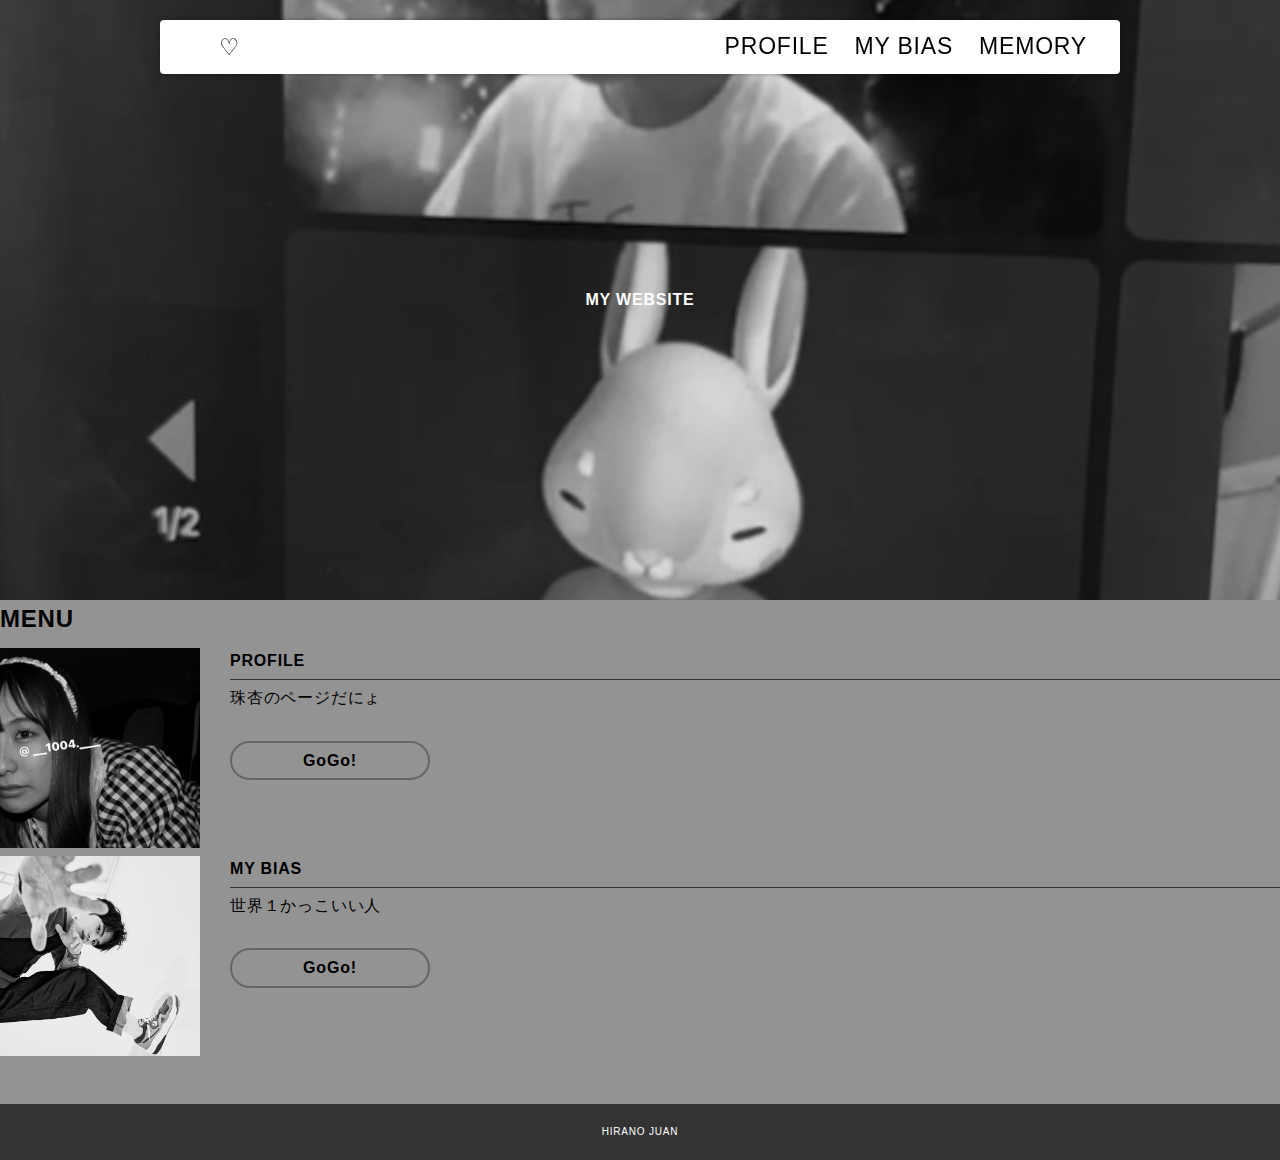
<file: index.html>
<!DOCTYPE html>
<html lang="ja">
  <head>
    <meta charset="UTF-8" />
    <meta http-equiv="X-UA-Compatible" content="IE=edge" />
    <meta name="viewport" content="width=device-width, initial-scale=1.0" />
    <link rel="stylesheet" href="./css/style.css" />

    <!-- cdnからjquery読み込み -->
    <script
      src="https://code.jquery.com/jquery-3.6.0.js"
      integrity="sha256-H+K7U5CnXl1h5ywQfKtSj8PCmoN9aaq30gDh27Xc0jk="
      crossorigin="anonymous"
    ></script>
    
    <script src="./js/main.js"></script>
    <title>トップページ</title>
  </head>
  <body>
    <header>
      <div class="inner">
        <div id="menu_btn"></div>
        <p id="header_logo">
          <a href="./index.html"><img src="./images/logo.svg" alt="" /></a>
        </p>
        <ul id="global_menu">
          <li><a href="./profile.html">PROFILE</a></li>
          <li><a href="./works.html">MY BIAS</a></li>
          <li><a href="./slide.html">MEMORY</a></li>
              </div>
    </header>

    <div class="top_eye_catch">MY WEBSITE</div>



      <section class="sec">
        <h2>MENU</h2>
        <div class="link_menu">
          <div class="each_link">
            <div class="link_pic">
              <img src="./images/珠杏白黒.jpg" />
            </div>
            <div class="link_txt">
              <p class="link_title">PROFILE</p>
              <div>
                珠杏のページだにょ
              </div>
              <a class="link_btn" href="./profile.html">GoGo!</a>
            </div>
          </div>

          <div class="each_link">
            <div class="link_pic">
              <img src="./images/岡健.jpg" />
            </div>
            <div class="link_txt">
              <p class="link_title">MY BIAS</p>
              <div>
                世界１かっこいい人
              </div>
              <a class="link_btn" href="./works.html">GoGo!</a>
            </div>
          </div>
        </div>
      </section>
    </div>

    <footer>HIRANO JUAN</footer>
  </body>
</html>
</file>
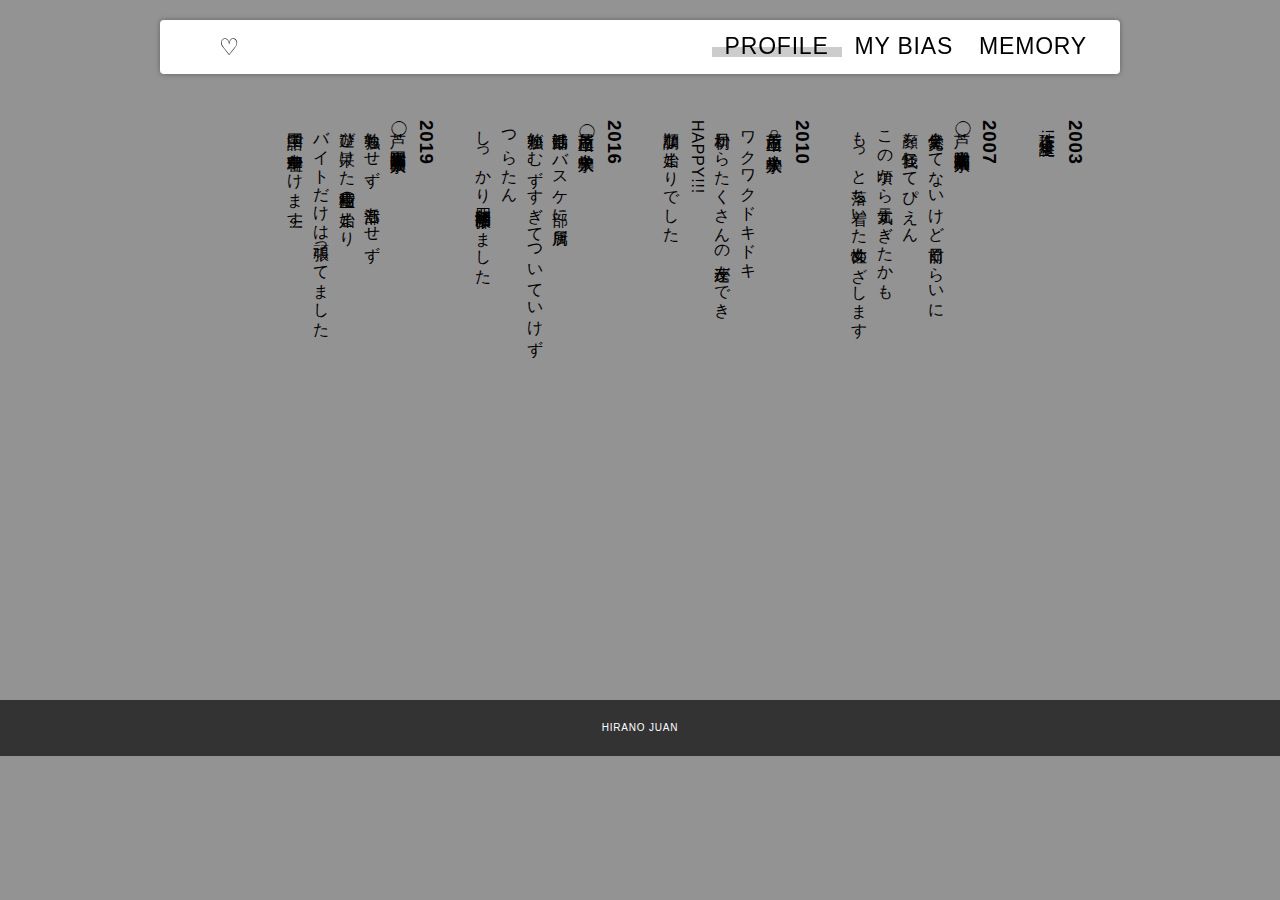
<file: profile.html>
<!DOCTYPE html>
<html lang="ja">
  <head>
    <meta charset="UTF-8" />
    <meta http-equiv="X-UA-Compatible" content="IE=edge" />
    <meta name="viewport" content="width=device-width, initial-scale=1.0" />
    <link rel="stylesheet" href="./css/style.css" />

    <!-- cdnからjquery読み込み -->
    <script
      src="https://code.jquery.com/jquery-3.6.0.js"
      integrity="sha256-H+K7U5CnXl1h5ywQfKtSj8PCmoN9aaq30gDh27Xc0jk="
      crossorigin="anonymous"
    ></script>
    <script src="./js/main.js"></script>
    <title>プロフィールページ</title>
  </head>
  <body class="contents_page">
    <header>
      <div class="inner">
        <div id="menu_btn"></div>
        <p id="header_logo">
          <a href="./index.html"><img src="./images/logo.svg" alt="" /></a>
        </p>
        <ul id="global_menu">
          <li class="current"><a href="./profile.html">PROFILE</a></li>
          <li><a href="./works.html">MY BIAS</a></li>
          <li><a href="./slide.html">MEMORY</a></li>
        </ul>
      </div>
    </header>

    <div class="contents">
      <section>
        <div class="profile_container">
          <h3>2003</h3>
          <div>珠杏 爆誕生!!! </div>
          <h3>2007</h3>
          <div>
            芦◯大学附属幼稚園入学 <br> 全然覚えてないけど前日ぐらいに <br> 顔を怪我してぴえん <br> この頃から元気すぎたかも <br> もっと落ち着いた女性めざします
          </div>
          <h3>2010</h3>
          <div>
            芦屋市立山○小学校入学 <br> ワクワクドキドキ <br> 初日からたくさんの友達ができ <br> HAPPY!!! <br> 順調な始まりでした 
          </div>
          <h3>2016</h3>
          <div>
            芦屋市立山◯中学校入学 <br> 部活動はバスケ部に所属 <br> 勉強がむずすぎてついていけず <br> つらたん <br>しっかり四年間部活頑張りました 
          </div>
          <h3>2019</h3>
          <div>
            芦◯学園附属高等学校入学<br> 勉強もせず、部活もせず<br> 遊び呆けた高校生活の始まり<br> バイトだけは頑張ってました<br> 中国語で中華料理かけます!!
          </div>
        </div>
      </section>
    </div>

    <footer> HIRANO JUAN </footer>
  </body>
</html>
</file>
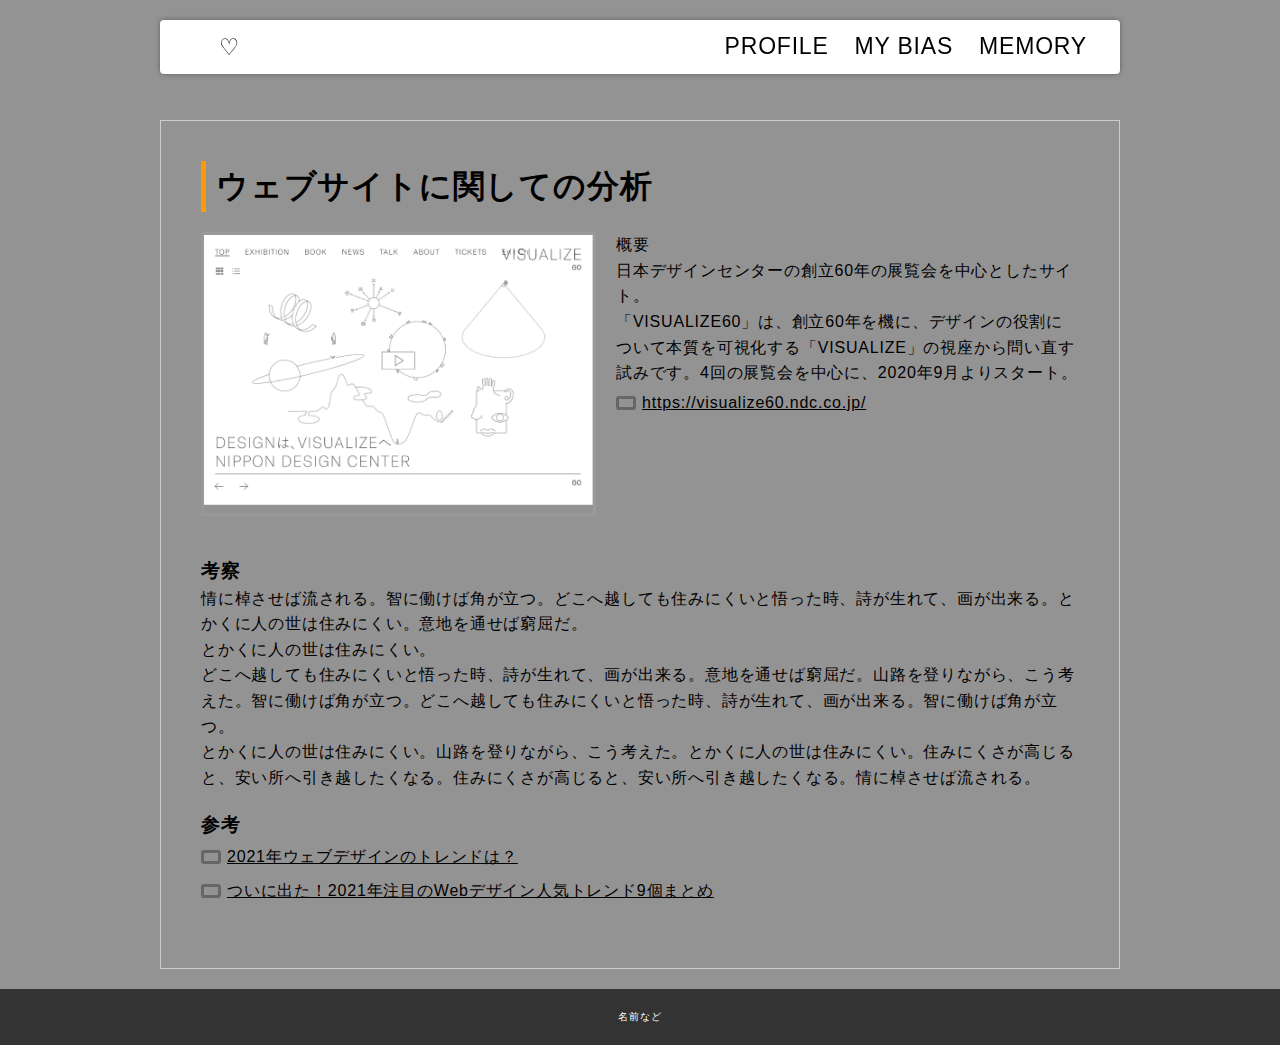
<file: report.html>
<!DOCTYPE html>
<html lang="ja">
  <head>
    <meta charset="UTF-8" />
    <meta http-equiv="X-UA-Compatible" content="IE=edge" />
    <meta name="viewport" content="width=device-width, initial-scale=1.0" />
    <link rel="stylesheet" href="./css/style.css" />

    <!-- cdnからjquery読み込み -->
    <script
      src="https://code.jquery.com/jquery-3.6.0.js"
      integrity="sha256-H+K7U5CnXl1h5ywQfKtSj8PCmoN9aaq30gDh27Xc0jk="
      crossorigin="anonymous"
    ></script>
    <script src="./js/main.js"></script>
    <title>詳細ページ</title>
  </head>
  <body class="contents_page">
    <header>
      <div class="inner">
        <div id="menu_btn"></div>
        <p id="header_logo">
          <a href="./index.html"><img src="./images/logo.svg" alt="" /></a>
        </p>
        <ul id="global_menu">
          <li><a href="./profile.html">PROFILE</a></li>
          <li><a href="./works.html">MY BIAS</a></li>
          <li><a href="./slide.html">MEMORY</a></li>
        </ul>
      </div>
    </header>

    <div class="contents">
      <section>
        <div class="report">
          <h1>ウェブサイトに関しての分析</h1>

          <div class="outline">
            <div class="pic">
              <img src="./images/thumb01.png" alt="" />
            </div>
            <div class="txt">
              <p>概要</p>
              <p>
                日本デザインセンターの創立60年の展覧会を中心としたサイト。<br />
                「VISUALIZE60」は、創立60年を機に、デザインの役割について本質を可視化する「VISUALIZE」の視座から問い直す試みです。4回の展覧会を中心に、2020年9月よりスタート。
              </p>
              <a
                class="ex_link"
                href="https://visualize60.ndc.co.jp/"
                target="_blank"
                >https://visualize60.ndc.co.jp/</a
              >
            </div>
          </div>

          <div class="mb_m">
            <h3>考察</h3>
            <p>
              情に棹させば流される。智に働けば角が立つ。どこへ越しても住みにくいと悟った時、詩が生れて、画が出来る。とかくに人の世は住みにくい。意地を通せば窮屈だ。<br />
              とかくに人の世は住みにくい。<br />
              どこへ越しても住みにくいと悟った時、詩が生れて、画が出来る。意地を通せば窮屈だ。山路を登りながら、こう考えた。智に働けば角が立つ。どこへ越しても住みにくいと悟った時、詩が生れて、画が出来る。智に働けば角が立つ。<br />
              とかくに人の世は住みにくい。山路を登りながら、こう考えた。とかくに人の世は住みにくい。住みにくさが高じると、安い所へ引き越したくなる。住みにくさが高じると、安い所へ引き越したくなる。情に棹させば流される。
            </p>
          </div>

          <div class="mb_m">
            <h3>参考</h3>
            <a
              class="ex_link"
              href="https://digitalidentity.co.jp/blog/creative/2021webdesign.html"
              target="_blank"
              >2021年ウェブデザインのトレンドは？</a
            >
            <br />
            <a
              class="ex_link"
              href="https://photoshopvip.net/126127"
              target="_blank"
              >ついに出た！2021年注目のWebデザイン人気トレンド9個まとめ</a
            >
          </div>
        </div>
      </section>
    </div>

    <footer>名前など</footer>
  </body>
</html>
</file>
<file: css/style.css>
@charset "UTF-8";
/*======================================================
基本 全体の設定
======================================================*/
* {
  box-sizing: border-box;
  margin: 0;
  padding: 0;
}

html,
body {
  height: 100%;
  font-feature-settings: "palt";
  background-color: rgb(148, 147, 148);
  position: relative;
}

body {
  font-size: 16px;
  line-height: 1.6;
  font-family: "游ゴシック体", YuGothic, "游ゴシック", "Yu Gothic", "ヒラギノ角ゴ ProN W3", "Hiragino Kaku Gothic ProN", "メイリオ", Meiryo, sans-serif;
  color: #000000;
  letter-spacing: 0.05em;
}

a {
  color: inherit;
  transition: 0.3s all;/* 値が変わった場合、0.3秒かけて変化する */
}

/* a:hoverはマウスオーバーしたときのセレクタ */
a:hover {
  opacity: 0.7;
}

/* 画像は親要素からはみ出さないように最大幅を100%に */
img {
  max-width: 100%;
  height: auto;
}

/* リストの先頭に・がつかないように */
li {
  list-style: none;
}

@media (min-width: 901px) {
  .sp_only {
    display: none !important;
  }
}

@media (max-width: 900px) {
  .pc_only {
    display: none !important;
  }
}




/*======================================================
header
======================================================*/
header {
  position: fixed;/* position: fixedにするとスクロールしても同じ位置に表示される */
  z-index: 2; /* z-indexはレイヤーの前後関係。数字が大きくなるほど手前 */
  max-width: 1000px;/* max-widthは最大幅 ウィンドウが小さくなればそれに合わせてせまくなる */
  top: 0;
  left: 0;
  right: 0;
  margin: auto;
}

header a {
  display: block;
  text-decoration: none;/* a要素にもともと付く下線をなしに */
}

header .inner {
  background-color: #fff;
  position: relative;
  display: flex;
  justify-content: space-between;
  padding: 15px 20px;
  box-shadow: 0px 0px 5px rgba(0, 0, 0, 0.35);
  border-radius: 4px;
  margin: 20px;
}

/* ロゴ */
#header_logo img {
  display: block;
  width: 100px;
}

/* メニュー */
#global_menu {
  display: flex;
  font-size: 23px;
  position: relative;
}



#global_menu a {
  padding: 0px 13px;
  line-height: 1;
  position: relative;
}

#global_menu li {
  position: relative;
}

#global_menu li.current::before {
  content: "";
  bottom: 2px;
  position: absolute;
  width: 100%;
  height: 10px;
  background-color: #ccc;
}

#menu_btn{
  position: absolute;
  width: 40px;
  height: 40px;
  border-radius: 20px;
  right: 10px;
  top: 7px;
  background-color: #ccc;
  z-index: 30;
  cursor: pointer;
  display: none;
}

/* レスポンシブ */
@media (max-width: 900px) {
  header .inner {
    flex-direction: column;
  }

  #global_menu {
    flex-direction: column;
    display: none;
  }

  .open_menu #global_menu {
    display: flex;
  }

  #global_menu li a{
    padding: 10px 0;
    text-align: center;
  }

  #menu_btn{
    display: block;
  }
}

/*======================================================
footer
======================================================*/
footer {
  background-color: #333;
  color: #fff;
  text-align: center;
  padding: 20px;
  font-size: 10px;
}


/*======================================================
コンテンツ共通
======================================================*/

body.contents_page {/* classにcontents_pageが指定されているbodyタグ */
  padding-top: 100px;
}

.sec{
  margin-bottom: 40px;
}

.contents {
  max-width: 1000px;
  min-height: 600px;
  padding: 20px;
  margin: auto;
}

/* =================================================
トップページ
================================================= */
.top_eye_catch {
  height: 600px;
  color: #fff;
  font-weight: bold;
  background-image: url(../images/うさぎZoom.jpg);/* 背景画像 */
  background-size: cover;/* 背景画像のサイズ 要素いっぱいに表示 */
  background-position: center center;/* 背景画像の位置 */
  background-attachment: fixed;/* スクロールしたときの背景画像の位置 固定 */
  
  /* 上下左右中央テクニック https://ics.media/entry/17522/ */
  display: flex;
  align-items: center;
  justify-content: center;
}

.link_menu{
  padding-top: 10px;
}

.each_link{
  display: flex;
}

.each_link .link_pic{
  width: 200px;
}

.each_link .link_txt{
  margin-left: 30px;
  flex: 1;
}

.each_link .link_title{
  font-weight: bold;
  padding-bottom: 5px;
  margin-bottom: 5px;
  border-bottom: 1px solid #333;
}

a.link_btn{
  text-decoration: none;
  font-weight: bold;
  display: block;
  margin: 30px 0;
  border: 2px solid #666;
  padding: 5px;
  text-align: center;
  border-radius: 50px;
  width: 200px;
}

a.link_btn:hover{/* classがlink_btnのaタグのマウスオーバー時 */
  opacity: 1;/* 半透明にならないように上書き */
  border-radius: 0;
  color: #fff;
  background-color: #333;
}

/* =================================================
worksページ
================================================= */

.thumb_list {
  display: flex;
  flex-wrap: wrap;
  margin: 0 -10px;
}

.thumb_list li {
  width: 25%;
  padding: 10px;
}

@media (max-width: 900px) {
  .thumb_list li {
    width: 50%;
  }
}

@media (max-width: 500px) {
  .thumb_list li {
    width: 100%;
  }
}

.thumb_list li a {
  display: block;
  height: 120px;
  border: 1px solid #ccc;
  opacity: 1;
  overflow: hidden;/* はみ出た部分は隠す */
}

.thumb_list li a img {
  display: block;
  width: 100%;
  height: 100%;
  object-fit: cover;
  object-position: center center;
  
  transition: 0.4s all;
}

/* マウスオーバー時、中の画像が1.3倍になって10度傾く */
.thumb_list li a:hover img{
  transform: scale(1.3) rotate(10deg);
}

/*======================================================
reportページ
======================================================*/

.report_eye_catch {
  height: 300px;
  background-image: url(../images/岡田健史.jpg);
  background-size: cover;
  background-position: center center;
  display: flex;
  align-items: center;
  justify-content: center;
  color: #fff;
  font-weight: bold;
}

.report {
  border: 1px solid #ccc;
  padding: 40px;
}

.report .outline {
  margin-bottom: 40px;
  display: flex;
}

@media (max-width: 900px) {
  .report .outline {
    display: block;
  }
}

.report .outline .pic {
  width: 45%;
  border: 3px solid #999;
}

.report .outline .txt {
  flex: 1;
  padding-left: 20px;
}

.report h1 {
  margin-bottom: 20px;
  padding-left: 10px;
  border-left: 5px solid #ff9a02;
}

.ex_link {
  display: inline-block;
  position: relative;
  padding: 4px;
  padding-left: 26px;
}

.ex_link::before {
  box-sizing: border-box;
  content: "";
  display: block;
  width: 20px;
  height: 14px;
  border: 3px solid #666;
  border-radius: 3px;
  position: absolute;
  left: 0;
  top: 0;
  bottom: 0;
  margin: auto;
}

/* =================================================
profileページ
================================================= */
.profile_container{
  writing-mode: vertical-rl;
  width: 100%;
  height: 300px;
  overflow: auto;
}

.profile_container h3{
  margin-right: 30px;
}



/*======================================================
汎用
======================================================*/
.mb_m {
  margin-bottom: 20px;
}
</file>
